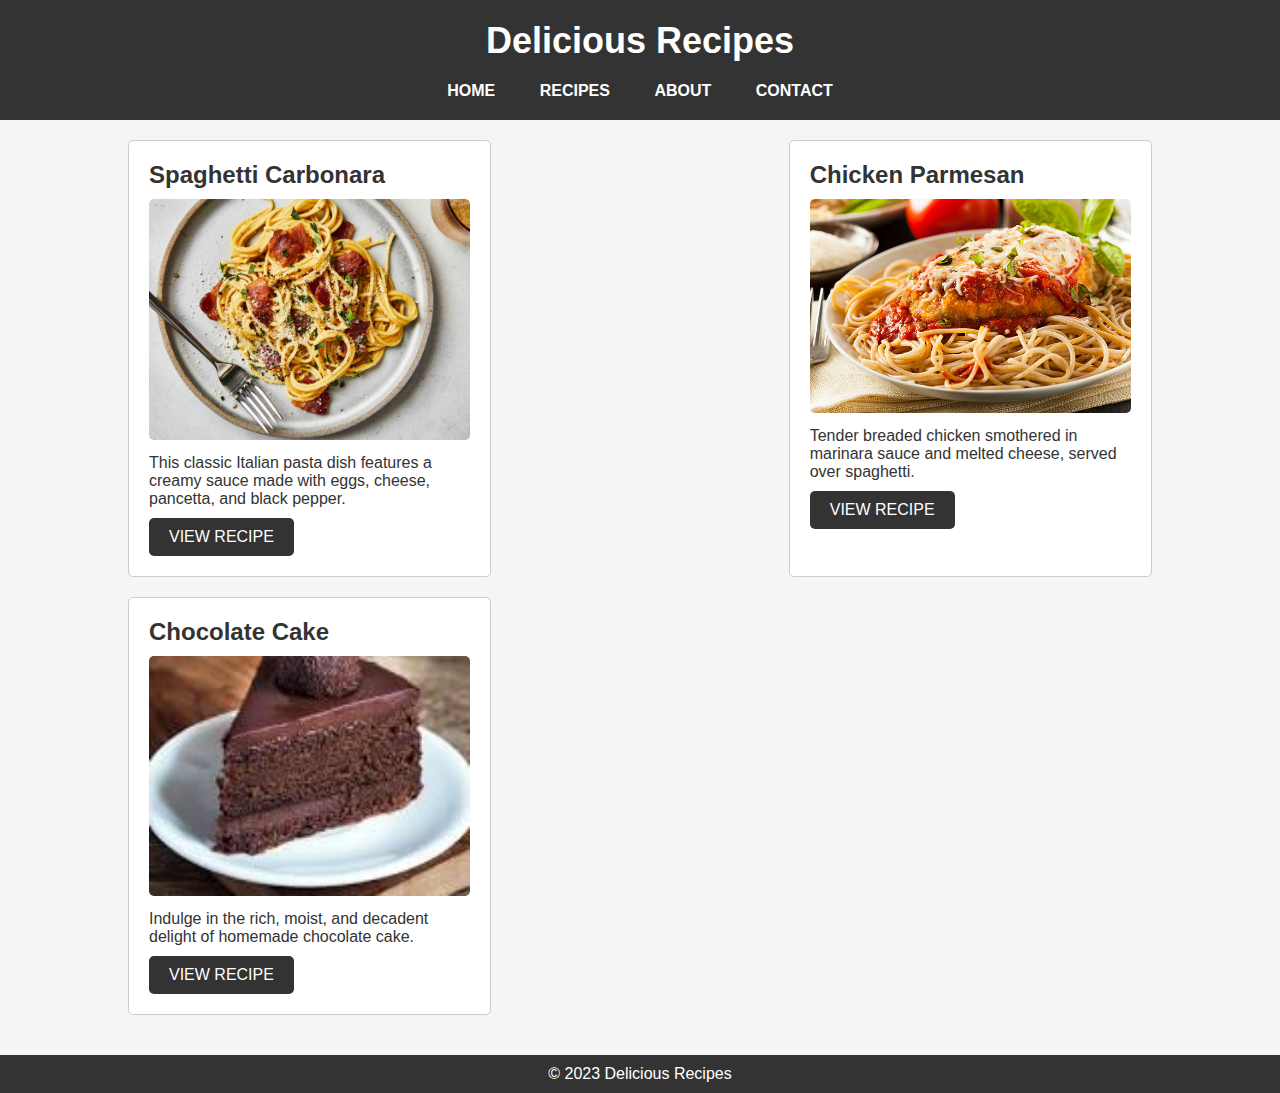
<file: index.html>
<!DOCTYPE html>
<html lang="en">
<head>
    <meta charset="UTF-8">
    <meta name="viewport" content="width=device-width, initial-scale=1.0">
    <title>Delicious Recipes</title>
    <style>
        /* Reset some default styles */
body, h1, h2, p, ul, li, a {
    margin: 0;
    padding: 0;
    text-decoration: none;
    list-style: none;
}

/* Define fonts and basic styles */
body {
    font-family: Arial, sans-serif;
    background-color: #f5f5f5;
    color: #333;
}

header {
    background-color: #333;
    color: #fff;
    padding: 20px;
    text-align: center;
}

header h1 {
    font-size: 36px;
}

nav ul {
    margin-top: 20px;
}

nav li {
    display: inline;
    margin: 0 20px;
}

nav a {
    color: #fff;
    text-transform: uppercase;
    font-weight: bold;
}

main {
    width: 80%;
    margin: 20px auto;
    display: flex;
    flex-wrap: wrap;
    justify-content: space-between;
}

.recipe {
    background-color: #fff;
    border: 1px solid #ccc;
    border-radius: 5px;
    padding: 20px;
    margin-bottom: 20px;
    flex-basis: calc(33.33% - 20px);
}

.recipe h2 {
    font-size: 24px;
    margin-bottom: 10px;
}

.recipe img {
    width: 100%;
    border-radius: 5px;
}

.recipe p {
    font-size: 16px;
    margin-top: 10px;
}

.recipe a {
    display: inline-block;
    padding: 10px 20px;
    background-color: #333;
    color: #fff;
    text-transform: uppercase;
    border-radius: 5px;
    text-align: center;
    margin-top: 10px;
    text-decoration: none;
}

footer {
    background-color: #333;
    color: #fff;
    text-align: center;
    padding: 10px;
}

    </style>
</head>
<body>
    <header>
        <h1>Delicious Recipes</h1>
        <nav>
            <ul>
                <li><a href="#">Home</a></li>
                <li><a href="#">Recipes</a></li>
                <li><a href="#">About</a></li>
                <li><a href="contact.html">Contact</a></li>
            </ul>
        </nav>
    </header>
    
    <main>
        <section class="recipe">
            <h2>Spaghetti Carbonara</h2>
            <img src="Spegetti.jpg" alt="Spaghetti Carbonara">
            <p>This classic Italian pasta dish features a creamy sauce made with eggs, cheese, pancetta, and black pepper.</p>
            <a href="#">View Recipe</a>
        </section>
        
        <section class="recipe">
            <h2>Chicken Parmesan</h2>
            <img src="Chicken2.jpg" alt="Chicken Parmesan">
            <p>Tender breaded chicken smothered in marinara sauce and melted cheese, served over spaghetti.</p>
            <a href="#">View Recipe</a>
        </section>
        
        <section class="recipe">
            <h2>Chocolate Cake</h2>
            <img src="Cake.jpeg" alt="Chocolate Cake">
            <p>Indulge in the rich, moist, and decadent delight of homemade chocolate cake.</p>
            <a href="#">View Recipe</a>
        </section>
    </main>
    
    <footer>
        <p>&copy; 2023 Delicious Recipes</p>
    </footer>
</body>
</html>
</file>
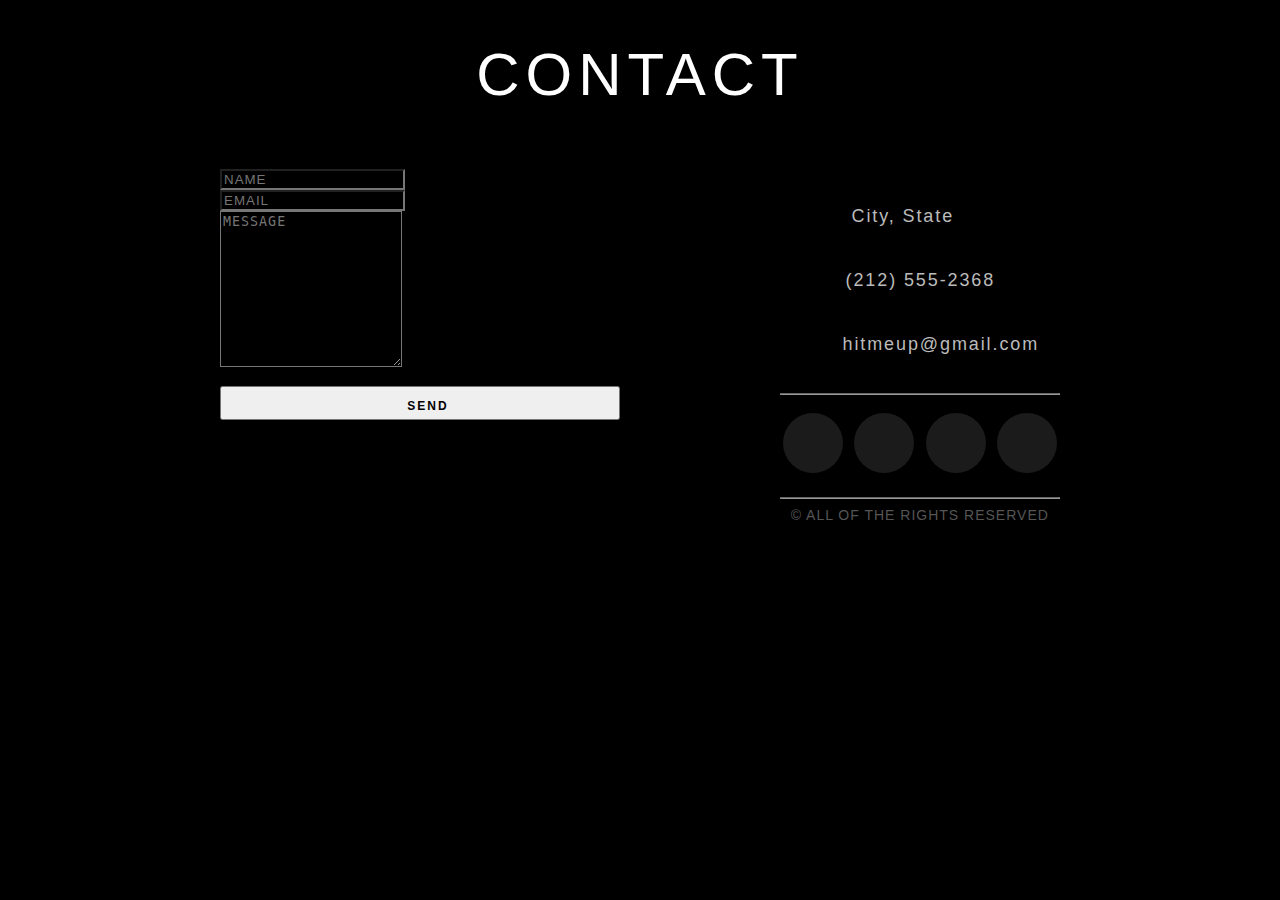
<file: contact.html>
<!DOCTYPE html>
<html lang="en">
<head>
    <meta charset="UTF-8">
    <meta name="viewport" content="width=device-width, initial-scale=1.0">
    <link rel="stylesheet" href="style.css">
    <title>Document</title>
</head>
<body>
    <div>

        <section id="contact">
  
            <h1 class="section-header">Contact</h1>
            
            <div class="contact-wrapper">
            
            <!-- Left contact page --> 
              
              <form id="contact-form" class="form-horizontal" role="form">
                 
                <div class="form-group">
                  <div class="col-sm-12">
                    <input type="text" class="form-control" id="name" placeholder="NAME" name="name" value="" required>
                  </div>
                </div>
          
                <div class="form-group">
                  <div class="col-sm-12">
                    <input type="email" class="form-control" id="email" placeholder="EMAIL" name="email" value="" required>
                  </div>
                </div>
          
                <textarea class="form-control" rows="10" placeholder="MESSAGE" name="message" required></textarea>
                
                <button class="btn btn-primary send-button" id="submit" type="submit" value="SEND">
                  <div class="alt-send-button">
                    <i class="fa fa-paper-plane"></i><span class="send-text">SEND</span>
                  </div>
                
                </button>
                
              </form>
              
            <!-- Left contact page --> 
              
                <div class="direct-contact-container">
          
                  <ul class="contact-list">
                    <li class="list-item"><i class="fa fa-map-marker fa-2x"><span class="contact-text place">City, State</span></i></li>
                    
                    <li class="list-item"><i class="fa fa-phone fa-2x"><span class="contact-text phone"><a href="tel:1-212-555-5555" title="Give me a call">(212) 555-2368</a></span></i></li>
                    
                    <li class="list-item"><i class="fa fa-envelope fa-2x"><span class="contact-text gmail"><a href="mailto:#" title="Send me an email">hitmeup@gmail.com</a></span></i></li>
                    
                  </ul>
          
                  <hr>
                  <ul class="social-media-list">
                    <li><a href="#" target="_blank" class="contact-icon">
                      <i class="fa fa-github" aria-hidden="true"></i></a>
                    </li>
                    <li><a href="#" target="_blank" class="contact-icon">
                      <i class="fa fa-codepen" aria-hidden="true"></i></a>
                    </li>
                    <li><a href="#" target="_blank" class="contact-icon">
                      <i class="fa fa-twitter" aria-hidden="true"></i></a>
                    </li>
                    <li><a href="#" target="_blank" class="contact-icon">
                      <i class="fa fa-instagram" aria-hidden="true"></i></a>
                    </li>       
                  </ul>
                  <hr>
          
                  <div class="copyright">&copy; ALL OF THE RIGHTS RESERVED</div>
          
                </div>
              
            </div>
            
          </section>  
            
            


    </div>
</body>
</html>
</file>
<file: style.css>
body {
    margin: 0;
    padding: 0;
    background-color: #000;
    padding-bottom: 100px;
  }
  
  #contact {
    width: 100%;
    height: 100%;
  }
  
  .section-header {
    text-align: center;
    margin: 0 auto;
    padding: 40px 0;
    font: 300 60px 'Oswald', sans-serif;
    color: #fff;
    text-transform: uppercase;
    letter-spacing: 6px;
  }
  
  .contact-wrapper {
    display: flex;
    flex-direction: row;
    justify-content: space-between;
    margin: 0 auto;
    padding: 20px;
    position: relative;
    max-width: 840px;
  }
  
  /* Left contact page */
  .form-horizontal {
    /*float: left;*/
    max-width: 400px;
    font-family: 'Lato';
    font-weight: 400;
  }
  
  .form-control, 
  textarea {
    max-width: 400px;
    background-color: #000;
    color: #fff;
    letter-spacing: 1px;
  }
  
  .send-button {
    margin-top: 15px;
    height: 34px;
    width: 400px;
    overflow: hidden;
    transition: all .2s ease-in-out;
  }
  
  .alt-send-button {
    width: 400px;
    height: 34px;
    transition: all .2s ease-in-out;
  }
  
  .send-text {
    display: block;
    margin-top: 10px;
    font: 700 12px 'Lato', sans-serif;
    letter-spacing: 2px;
  }
  
  .alt-send-button:hover {
    transform: translate3d(0px, -29px, 0px);
  }
  
  /* Begin Right Contact Page */
  .direct-contact-container {
    max-width: 400px;
  }
  
  /* Location, Phone, Email Section */
  .contact-list {
    list-style-type: none;
    margin-left: -30px;
    padding-right: 20px;
  }
  
  .list-item {
    line-height: 4;
    color: #aaa;
  }
  
  .contact-text {
    font: 300 18px 'Lato', sans-serif;
    letter-spacing: 1.9px;
    color: #bbb;
  }
  
  .place {
    margin-left: 62px;
  }
  
  .phone {
    margin-left: 56px;
  }
  
  .gmail {
    margin-left: 53px;
  }
  
  .contact-text a {
    color: #bbb;
    text-decoration: none;
    transition-duration: 0.2s;
  }
  
  .contact-text a:hover {
    color: #fff;
    text-decoration: none;
  }
  
  
  /* Social Media Icons */
  .social-media-list {
    position: relative;
    font-size: 22px;
    text-align: center;
    width: 100%;
    margin: 0 auto;
    padding: 0;
  }
  
  .social-media-list li a {
    color: #fff;
  }
  
  .social-media-list li {
    position: relative; 
    display: inline-block;
    height: 60px;
    width: 60px;
    margin: 10px 3px;
    line-height: 60px;
    border-radius: 50%;
    color: #fff;
    background-color: rgb(27,27,27);
    cursor: pointer; 
    transition: all .2s ease-in-out;
  }
  
  .social-media-list li:after {
    content: '';
    position: absolute;
    top: 0;
    left: 0;
    width: 60px;
    height: 60px;
    line-height: 60px;
    border-radius: 50%;
    opacity: 0;
    box-shadow: 0 0 0 1px #fff;
    transition: all .2s ease-in-out;
  }
  
  .social-media-list li:hover {
    background-color: #fff; 
  }
  
  .social-media-list li:hover:after {
    opacity: 1;  
    transform: scale(1.12);
    transition-timing-function: cubic-bezier(0.37,0.74,0.15,1.65);
  }
  
  .social-media-list li:hover a {
    color: #000;
  }
  
  .copyright {
    font: 200 14px 'Oswald', sans-serif;
    color: #555;
    letter-spacing: 1px;
    text-align: center;
  }
  
  hr {
    border-color: rgba(255,255,255,.6);
  }
  
  /* Begin Media Queries*/
  @media screen and (max-width: 850px) {
    .contact-wrapper {
      display: flex;
      flex-direction: column;
    }
    .direct-contact-container, .form-horizontal {
      margin: 0 auto;
    }  
    
    .direct-contact-container {
      margin-top: 60px;
      max-width: 300px;
    }    
    .social-media-list li {
      height: 60px;
      width: 60px;
      line-height: 60px;
    }
    .social-media-list li:after {
      width: 60px;
      height: 60px;
      line-height: 60px;
    }
  }
  
  @media screen and (max-width: 569px) {
  
    .direct-contact-container, .form-wrapper {
      float: none;
      margin: 0 auto;
    }  
    .form-control, textarea {
      
      margin: 0 auto;
    }
   
    
    .name, .email, textarea {
      width: 280px;
    } 
    
    .direct-contact-container {
      margin-top: 60px;
      max-width: 280px;
    }  
    .social-media-list {
      left: 0;
    }
    .social-media-list li {
      height: 55px;
      width: 55px;
      line-height: 55px;
      font-size: 2rem;
    }
    .social-media-list li:after {
      width: 55px;
      height: 55px;
      line-height: 55px;
    }
    
  }
  
  @media screen and (max-width: 410px) {
    .send-button {
      width: 99%;
    }
  }
</file>
